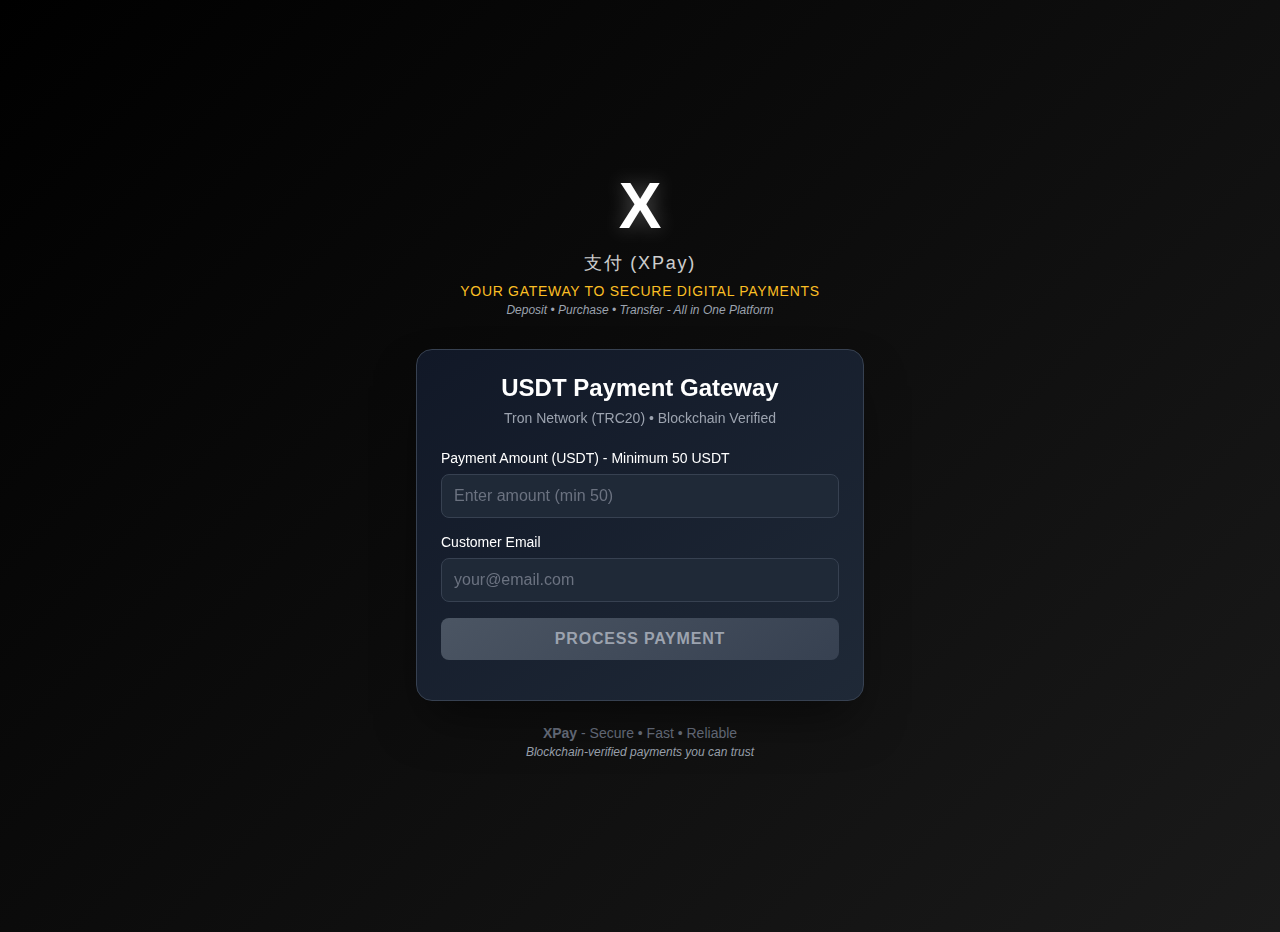
<file: index.html>
<!DOCTYPE html>
<html lang="en">
<head>
    <meta charset="UTF-8">
    <meta name="viewport" content="width=device-width, initial-scale=1.0">
    <title>XPay - Secure USDT Payment Gateway</title>
    <link rel="stylesheet" href="style.css">
</head>
<body>
    <div class="container">
        <!-- Logo Section -->
        <div class="logo-section">
            <div class="logo-x">X</div>
            <div class="logo-text">支付 (XPay)</div>
            <div class="slogan">Your Gateway to Secure Digital Payments</div>
            <div class="sub-slogan">Deposit • Purchase • Transfer - All in One Platform</div>
        </div>

        <!-- Payment Card -->
        <div class="payment-card">
            <div class="header">
                <h2>USDT Payment Gateway</h2>
                <p class="network-text">Tron Network (TRC20) • Blockchain Verified</p>
            </div>

            <!-- Pending Payment Form -->
            <div id="payment-form" class="payment-section">
                <!-- Amount Input -->
                <div class="input-group">
                    <label>Payment Amount (USDT) - Minimum 50 USDT</label>
                    <input type="number" id="payment-amount" placeholder="Enter amount (min 50)" min="50" step="0.01">
                    <div id="amount-error" class="error-message" style="display: none;">Minimum amount is 50 USDT</div>
                </div>

                <!-- Email Input -->
                <div class="input-group">
                    <label>Customer Email</label>
                    <input type="email" id="customer-email" placeholder="your@email.com">
                </div>

                <!-- QR Code Section -->
                <div id="qr-section" class="qr-section" style="display: none;">
                    <div class="qr-header">
                        <h3>Scan QR Code to Pay</h3>
                    </div>
                    <div class="qr-container">
                        <img id="qr-code" alt="USDT Payment QR Code" class="qr-image">
                        <div id="qr-fallback" class="qr-fallback">QR Code Loading...</div>
                    </div>
                    <div class="qr-info">
                        <p>Network: <span class="bold">Tron (TRC20)</span></p>
                        <p>Amount: <span id="display-amount">0</span> USDT</p>
                    </div>
                </div>

                <!-- Wallet Address -->
                <div id="wallet-section" class="wallet-section" style="display: none;">
                    <label class="wallet-label">
                        <svg width="16" height="16" viewBox="0 0 24 24" fill="none" stroke="currentColor" stroke-width="2">
                            <path d="M19 7V4a1 1 0 0 0-1-1H5a2 2 0 0 0 0 4h15a1 1 0 0 1 1 1v4h-3a2 2 0 0 0 0 4h3a1 1 0 0 0 1-1v-2a1 1 0 0 0-1-1"/>
                            <path d="M3 5v14a2 2 0 0 0 2 2h15a1 1 0 0 0 1-1v-4"/>
                        </svg>
                        Wallet Address
                    </label>
                    <div class="wallet-input">
                        <span id="wallet-address">TMZsmxZhxJJjE9cytC4Yvtj4emo5Ybtpk</span>
                        <button id="copy-btn" class="copy-btn">
                            <svg id="copy-icon" width="16" height="16" viewBox="0 0 24 24" fill="none" stroke="currentColor" stroke-width="2">
                                <rect width="14" height="14" x="8" y="8" rx="2" ry="2"/>
                                <path d="m4 16c-1.1 0-2-.9-2-2V4c0-1.1.9-2 2-2h10c1.1 0 2 .9 2 2"/>
                            </svg>
                            <svg id="check-icon" width="16" height="16" viewBox="0 0 24 24" fill="none" stroke="currentColor" stroke-width="2" style="display: none;">
                                <polyline points="20,6 9,17 4,12"/>
                            </svg>
                        </button>
                    </div>
                </div>

                <!-- Timer -->
                <div id="timer-section" class="timer-section" style="display: none;">
                    <div class="timer-label">Time remaining</div>
                    <div id="timer" class="timer">30:00</div>
                </div>

                <!-- Transaction ID Input -->
                <div id="tx-section" class="input-group" style="display: none;">
                    <label>Transaction ID / Hash</label>
                    <input type="text" id="transaction-id" placeholder="Paste your transaction hash">
                </div>

                <!-- Purpose/Remarks Input -->
                <div id="purpose-section" class="input-group" style="display: none;">
                    <label>Purpose / Remarks</label>
                    <input type="text" id="payment-purpose" placeholder="e.g., Gaming credits, Premium subscription, etc." maxlength="100">
                </div>

                <!-- Submit Button -->
                <button id="submit-btn" class="submit-btn" disabled>Process Payment</button>

                <!-- Warning -->
                <div id="warning-section" class="warning" style="display: none;">
                    <svg width="16" height="16" viewBox="0 0 24 24" fill="none" stroke="currentColor" stroke-width="2">
                        <circle cx="12" cy="12" r="10"/>
                        <line x1="12" y1="8" x2="12" y2="12"/>
                        <line x1="12" y1="16" x2="12.01" y2="16"/>
                    </svg>
                    <div class="warning-text">
                        <p>• Send exactly <span id="warning-amount">0</span> USDT to the address above</p>
                        <p>• Use Tron Network (TRC20) only</p>
                        <p>• Minimum amount: 50 USDT</p>
                        <p>• Don't send NFTs to this address</p>
                        <p>• Payment expires in <span id="warning-timer">30:00</span></p>
                    </div>
                </div>
            </div>

            <!-- Verification Status -->
            <div id="verification-section" class="status-section" style="display: none;">
                <div class="spinner yellow-spinner"></div>
                <h3 class="status-title yellow">Verifying Payment...</h3>
                <p class="status-desc">Please wait while we verify your transaction on the blockchain.</p>
                
                <div class="status-info">
                    <div class="wait-info">
                        <div class="pulse-dot"></div>
                        <p class="wait-text">Checking blockchain records</p>
                    </div>
                    <p class="wait-desc">This may take 1-2 minutes</p>
                </div>

                <div class="details-card">
                    <p class="details-title">🔍 Verification Details:</p>
                    <p>💰 Expected: <span id="verify-amount">0</span> USDT</p>
                    <p>🏦 To Address: TMZsmxZhxJJjE9cytC4Yvtj4emo5Ybtpk</p>
                    <p>🔗 TX ID: <span id="verify-tx">-</span></p>
                    <p>📝 Purpose: <span id="verify-purpose">-</span></p>
                </div>
            </div>

            <!-- Approved Status -->
            <div id="approved-section" class="status-section" style="display: none;">
                <div class="check-icon">
                    <svg width="32" height="32" viewBox="0 0 24 24" fill="none" stroke="currentColor" stroke-width="2">
                        <polyline points="20,6 9,17 4,12"/>
                    </svg>
                </div>
                <h3 class="status-title green">Payment Verified & Approved! ✅</h3>
                
                <div class="success-info">
                    <p class="success-title">🎉 Transaction Successful!</p>
                    <p>Your payment has been verified on the blockchain</p>
                    <p class="success-email" id="approved-email">Receipt sent to your email</p>
                </div>

                <div class="details-card">
                    <p class="details-title">📄 Transaction Summary:</p>
                    <p>💰 <span id="approved-amount">0</span> USDT (TRC20)</p>
                    <p>🔗 <span id="approved-tx">-</span></p>
                    <p>✅ Verified: <span id="approved-time">-</span></p>
                </div>

                <div class="info-card blue">
                    <p><strong>📱 Transaction Complete</strong><br/>
                    Check your email for the detailed receipt. You can safely close this page.</p>
                </div>
            </div>
        </div>

        <!-- Footer -->
        <div class="footer">
            <p><strong>XPay</strong> - Secure • Fast • Reliable</p>
            <p class="footer-sub">Blockchain-verified payments you can trust</p>
        </div>
    </div>

    <script src="script.js"></script>
</body>
</html>
</file>
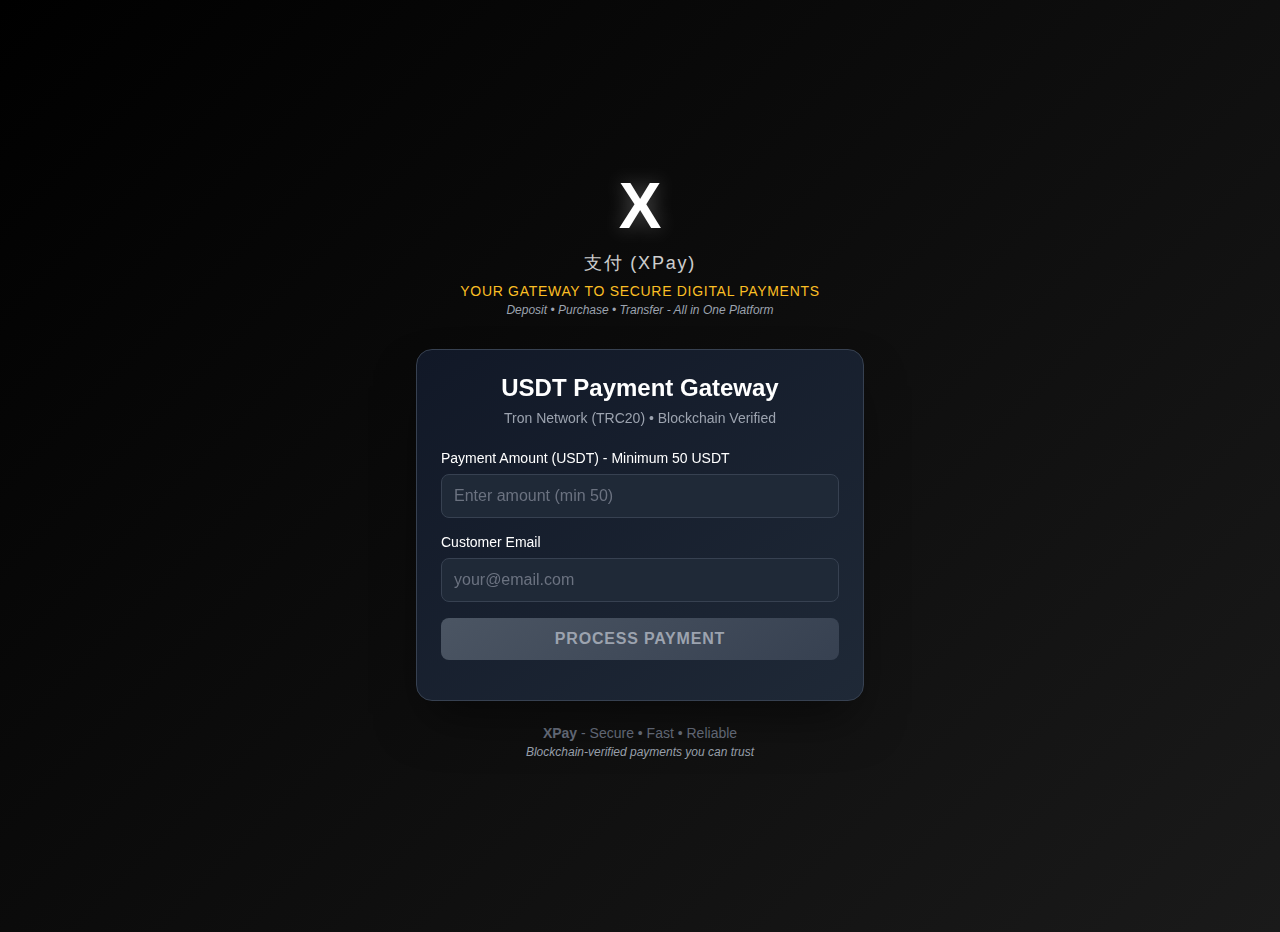
<file: final-html-file.html>
<!DOCTYPE html>
<html lang="en">
<head>
    <meta charset="UTF-8">
    <meta name="viewport" content="width=device-width, initial-scale=1.0">
    <title>XPay - Secure USDT Payment Gateway</title>
    <link rel="stylesheet" href="style.css">
</head>
<body>
    <div class="container">
        <!-- Logo Section -->
        <div class="logo-section">
            <div class="logo-x">X</div>
            <div class="logo-text">支付 (XPay)</div>
            <div class="slogan">Your Gateway to Secure Digital Payments</div>
            <div class="sub-slogan">Deposit • Purchase • Transfer - All in One Platform</div>
        </div>

        <!-- Payment Card -->
        <div class="payment-card">
            <div class="header">
                <h2>USDT Payment Gateway</h2>
                <p class="network-text">Tron Network (TRC20) • Blockchain Verified</p>
            </div>

            <!-- Pending Payment Form -->
            <div id="payment-form" class="payment-section">
                <!-- Amount Input -->
                <div class="input-group">
                    <label>Payment Amount (USDT) - Minimum 50 USDT</label>
                    <input type="number" id="payment-amount" placeholder="Enter amount (min 50)" min="50" step="0.01">
                    <div id="amount-error" class="error-message" style="display: none;">Minimum amount is 50 USDT</div>
                </div>

                <!-- Email Input -->
                <div class="input-group">
                    <label>Customer Email</label>
                    <input type="email" id="customer-email" placeholder="your@email.com">
                </div>

                <!-- QR Code Section -->
                <div id="qr-section" class="qr-section" style="display: none;">
                    <div class="qr-header">
                        <h3>Scan QR Code to Pay</h3>
                    </div>
                    <div class="qr-container">
                        <img id="qr-code" alt="USDT Payment QR Code" class="qr-image">
                        <div id="qr-fallback" class="qr-fallback">QR Code Loading...</div>
                    </div>
                    <div class="qr-info">
                        <p>Network: <span class="bold">Tron (TRC20)</span></p>
                        <p>Amount: <span id="display-amount">0</span> USDT</p>
                    </div>
                </div>

                <!-- Wallet Address -->
                <div id="wallet-section" class="wallet-section" style="display: none;">
                    <label class="wallet-label">
                        <svg width="16" height="16" viewBox="0 0 24 24" fill="none" stroke="currentColor" stroke-width="2">
                            <path d="M19 7V4a1 1 0 0 0-1-1H5a2 2 0 0 0 0 4h15a1 1 0 0 1 1 1v4h-3a2 2 0 0 0 0 4h3a1 1 0 0 0 1-1v-2a1 1 0 0 0-1-1"/>
                            <path d="M3 5v14a2 2 0 0 0 2 2h15a1 1 0 0 0 1-1v-4"/>
                        </svg>
                        Wallet Address
                    </label>
                    <div class="wallet-input">
                        <span id="wallet-address">TMZsmxZhxJJjE9cytC4Yvtj4emo5Ybtpk</span>
                        <button id="copy-btn" class="copy-btn">
                            <svg id="copy-icon" width="16" height="16" viewBox="0 0 24 24" fill="none" stroke="currentColor" stroke-width="2">
                                <rect width="14" height="14" x="8" y="8" rx="2" ry="2"/>
                                <path d="m4 16c-1.1 0-2-.9-2-2V4c0-1.1.9-2 2-2h10c1.1 0 2 .9 2 2"/>
                            </svg>
                            <svg id="check-icon" width="16" height="16" viewBox="0 0 24 24" fill="none" stroke="currentColor" stroke-width="2" style="display: none;">
                                <polyline points="20,6 9,17 4,12"/>
                            </svg>
                        </button>
                    </div>
                </div>

                <!-- Timer -->
                <div id="timer-section" class="timer-section" style="display: none;">
                    <div class="timer-label">Time remaining</div>
                    <div id="timer" class="timer">30:00</div>
                </div>

                <!-- Transaction ID Input -->
                <div id="tx-section" class="input-group" style="display: none;">
                    <label>Transaction ID / Hash</label>
                    <input type="text" id="transaction-id" placeholder="Paste your transaction hash">
                </div>

                <!-- Purpose/Remarks Input -->
                <div id="purpose-section" class="input-group" style="display: none;">
                    <label>Purpose / Remarks</label>
                    <input type="text" id="payment-purpose" placeholder="e.g., Gaming credits, Premium subscription, etc." maxlength="100">
                </div>

                <!-- Submit Button -->
                <button id="submit-btn" class="submit-btn" disabled>Process Payment</button>

                <!-- Warning -->
                <div id="warning-section" class="warning" style="display: none;">
                    <svg width="16" height="16" viewBox="0 0 24 24" fill="none" stroke="currentColor" stroke-width="2">
                        <circle cx="12" cy="12" r="10"/>
                        <line x1="12" y1="8" x2="12" y2="12"/>
                        <line x1="12" y1="16" x2="12.01" y2="16"/>
                    </svg>
                    <div class="warning-text">
                        <p>• Send exactly <span id="warning-amount">0</span> USDT to the address above</p>
                        <p>• Use Tron Network (TRC20) only</p>
                        <p>• Minimum amount: 50 USDT</p>
                        <p>• Don't send NFTs to this address</p>
                        <p>• Payment expires in <span id="warning-timer">30:00</span></p>
                    </div>
                </div>
            </div>

            <!-- Verification Status -->
            <div id="verification-section" class="status-section" style="display: none;">
                <div class="spinner yellow-spinner"></div>
                <h3 class="status-title yellow">Verifying Payment...</h3>
                <p class="status-desc">Please wait while we verify your transaction on the blockchain.</p>
                
                <div class="status-info">
                    <div class="wait-info">
                        <div class="pulse-dot"></div>
                        <p class="wait-text">Checking blockchain records</p>
                    </div>
                    <p class="wait-desc">This may take 1-2 minutes</p>
                </div>

                <div class="details-card">
                    <p class="details-title">🔍 Verification Details:</p>
                    <p>💰 Expected: <span id="verify-amount">0</span> USDT</p>
                    <p>🏦 To Address: TMZsmxZhxJJjE9cytC4Yvtj4emo5Ybtpk</p>
                    <p>🔗 TX ID: <span id="verify-tx">-</span></p>
                    <p>📝 Purpose: <span id="verify-purpose">-</span></p>
                </div>
            </div>

            <!-- Approved Status -->
            <div id="approved-section" class="status-section" style="display: none;">
                <div class="check-icon">
                    <svg width="32" height="32" viewBox="0 0 24 24" fill="none" stroke="currentColor" stroke-width="2">
                        <polyline points="20,6 9,17 4,12"/>
                    </svg>
                </div>
                <h3 class="status-title green">Payment Verified & Approved! ✅</h3>
                
                <div class="success-info">
                    <p class="success-title">🎉 Transaction Successful!</p>
                    <p>Your payment has been verified on the blockchain</p>
                    <p class="success-email" id="approved-email">Receipt sent to your email</p>
                </div>

                <div class="details-card">
                    <p class="details-title">📄 Transaction Summary:</p>
                    <p>💰 <span id="approved-amount">0</span> USDT (TRC20)</p>
                    <p>🔗 <span id="approved-tx">-</span></p>
                    <p>✅ Verified: <span id="approved-time">-</span></p>
                </div>

                <div class="info-card blue">
                    <p><strong>📱 Transaction Complete</strong><br/>
                    Check your email for the detailed receipt. You can safely close this page.</p>
                </div>
            </div>
        </div>

        <!-- Footer -->
        <div class="footer">
            <p><strong>XPay</strong> - Secure • Fast • Reliable</p>
            <p class="footer-sub">Blockchain-verified payments you can trust</p>
        </div>
    </div>

    <script src="script.js"></script>
</body>
</html>
</file>
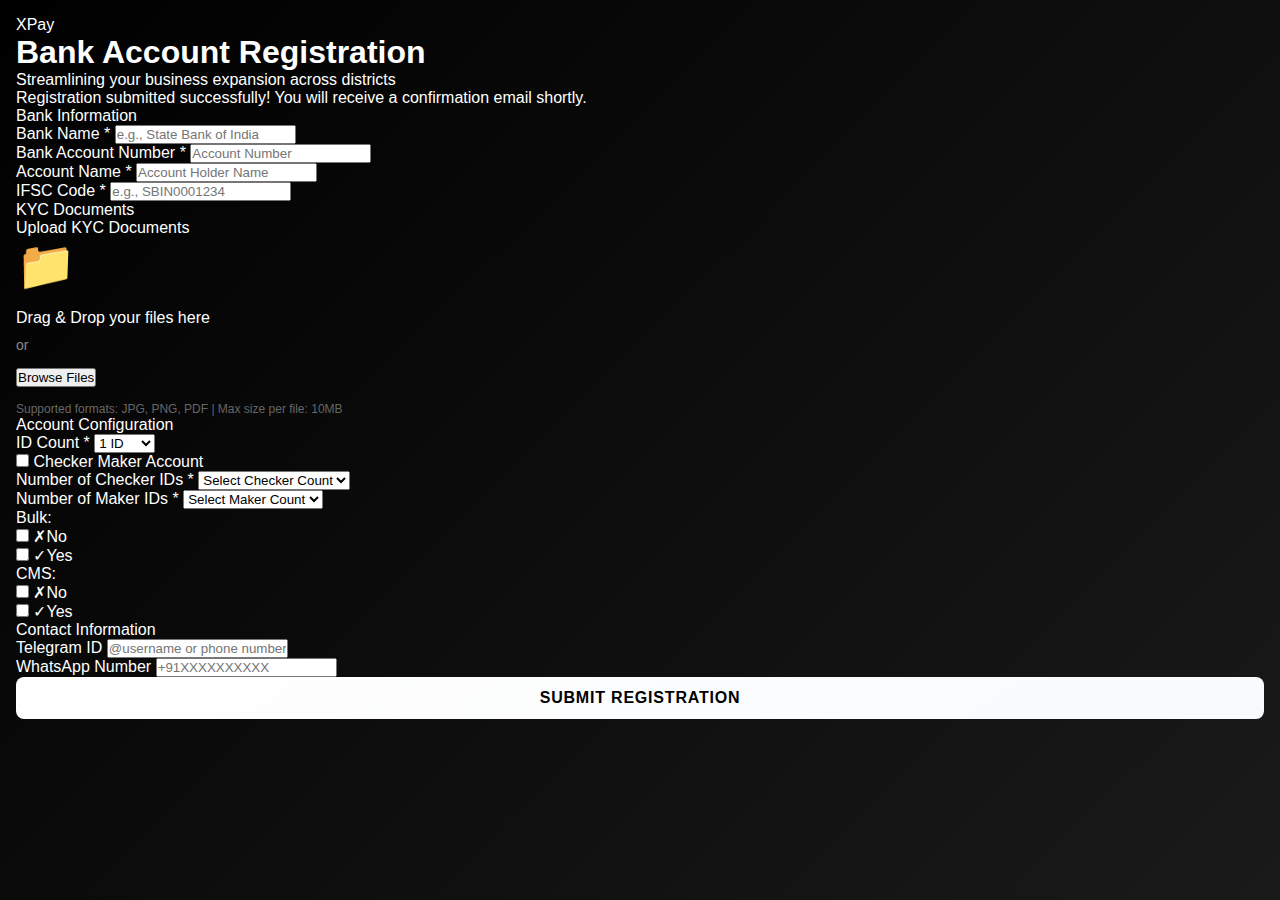
<file: index (2).html>
<!DOCTYPE html>
<html lang="en">
<head>
  <meta charset="UTF-8">
  <meta name="viewport" content="width=device-width, initial-scale=1.0">
  <title>XPay Bank Account Registration</title>
  <link rel="stylesheet" href="./style.css">
</head>
<body>
  <div class="form-container">
    <div class="logo"><span class="x">X</span>Pay</div>
    <h1>Bank Account Registration</h1>
    <p class="subtitle">Streamlining your business expansion across districts</p>

    <div class="success-message" id="successMessage">
      Registration submitted successfully! You will receive a confirmation email shortly.
    </div>

    <form id="bankForm" onsubmit="handleSubmit(event)">
      <!-- Bank Information -->
      <div class="section-title">Bank Information</div>
      <div class="form-grid">
        <div class="form-group">
          <label for="bankName">Bank Name *</label>
          <input type="text" id="bankName" name="bankName" placeholder="e.g., State Bank of India" required>
        </div>

        <div class="form-group">
          <label for="accountNumber">Bank Account Number *</label>
          <input type="text" id="accountNumber" name="accountNumber" placeholder="Account Number" required>
        </div>
        <div class="form-group">
          <label for="accountName">Account Name *</label>
          <input type="text" id="accountName" name="accountName" placeholder="Account Holder Name" required>
        </div>
        <div class="form-group">
          <label for="ifscCode">IFSC Code *</label>
          <input type="text" id="ifscCode" name="ifscCode" placeholder="e.g., SBIN0001234" required>
        </div>
      </div>

      <!-- KYC Documents -->
      <div class="section-title">KYC Documents</div>
      <div class="form-group" style="grid-column: 1 / -1;">
        <label for="kycDocuments">Upload KYC Documents</label>
        <div class="file-drop-area" id="fileDropArea">
          <input type="file" id="kycDocuments" name="kycDocuments" multiple accept="image/*,.pdf" style="display: none;">
          <div class="drop-message">
            <div style="font-size: 48px; color: #00d4ff; margin-bottom: 15px;">📁</div>
            <div style="font-size: 16px; margin-bottom: 10px;">Drag & Drop your files here</div>
            <div style="font-size: 14px; color: #888; margin-bottom: 15px;">or</div>
            <button type="button" class="browse-btn" onclick="document.getElementById('kycDocuments').click()">Browse Files</button>
            <div style="margin-top: 15px; font-size: 12px; color: #666;">
              Supported formats: JPG, PNG, PDF | Max size per file: 10MB
            </div>
          </div>
        </div>
        <div id="fileList" class="file-list"></div>
      </div>

      <!-- Account Config -->
      <div class="section-title">Account Configuration</div>
      <div class="form-grid">
        <div class="form-group" id="idCountGroup">
          <label for="idCount">ID Count *</label>
          <select id="idCount" name="idCount" onchange="updateFormFields()" required>
            <option value="1" selected>1 ID</option>
            <option value="2">2 IDs</option>
            <option value="3">3 IDs</option>
            <option value="4">4 IDs</option>
            <option value="5">5 IDs</option>
            <option value="6">6 IDs</option>
            <option value="7">7 IDs</option>
            <option value="8">8 IDs</option>
            <option value="9">9 IDs</option>
            <option value="10">10 IDs</option>
          </select>
        </div>
        <div class="form-group">
          <div class="checkbox-group">
            <input type="checkbox" id="checkerMaker" name="checkerMaker" onchange="updateFormFields()">
            <label for="checkerMaker">Checker Maker Account</label>
          </div>
        </div>
      </div>

      <!-- Checker Maker Configuration -->
      <div id="checkerMakerConfig" class="hidden">
        <div class="form-grid">
          <div class="form-group">
            <label for="checkerCount">Number of Checker IDs *</label>
            <select id="checkerCount" name="checkerCount" onchange="updateFormFields()">
              <option value="">Select Checker Count</option>
              <option value="1">1 Checker ID</option>
              <option value="2">2 Checker IDs</option>
              <option value="3">3 Checker IDs</option>
              <option value="4">4 Checker IDs</option>
              <option value="5">5 Checker IDs</option>
            </select>
          </div>
          <div class="form-group">
            <label for="makerCount">Number of Maker IDs *</label>
            <select id="makerCount" name="makerCount" onchange="updateFormFields()">
              <option value="">Select Maker Count</option>
              <option value="1">1 Maker ID</option>
              <option value="2">2 Maker IDs</option>
              <option value="3">3 Maker IDs</option>
              <option value="4">4 Maker IDs</option>
              <option value="5">5 Maker IDs</option>
            </select>
          </div>
        </div>
      </div>

      <!-- Transaction Options -->
      <div class="transaction-options">
        <div class="options-group">
          <label class="options-label">Bulk:</label>
          <div class="compact-options">
            <div class="compact-option">
              <input type="checkbox" id="noBulk" name="noBulk" onchange="handleBulkSelection('noBulk')">
              <label for="noBulk"><span class="option-icon no">✗</span>No</label>
            </div>
            <div class="compact-option">
              <input type="checkbox" id="bulk" name="bulk" onchange="handleBulkSelection('bulk')">
              <label for="bulk"><span class="option-icon yes">✓</span>Yes</label>
            </div>
          </div>
        </div>
        
        <div class="options-group">
          <label class="options-label">CMS:</label>
          <div class="compact-options">
            <div class="compact-option">
              <input type="checkbox" id="cmsNo" name="cmsNo" onchange="handleCMSSelection('cmsNo')">
              <label for="cmsNo"><span class="option-icon no">✗</span>No</label>
            </div>
            <div class="compact-option">
              <input type="checkbox" id="cmsYes" name="cmsYes" onchange="handleCMSSelection('cmsYes')">
              <label for="cmsYes"><span class="option-icon yes">✓</span>Yes</label>
            </div>
          </div>
        </div>
      </div>

      <!-- Contact Information -->
      <div class="section-title">Contact Information</div>
      <div class="form-grid">
        <div class="form-group">
          <label for="telegramId">Telegram ID</label>
          <input type="text" id="telegramId" name="telegramId" placeholder="@username or phone number">
        </div>
        <div class="form-group">
          <label for="whatsappNumber">WhatsApp Number</label>
          <input type="tel" id="whatsappNumber" name="whatsappNumber" placeholder="+91XXXXXXXXXX">
        </div>
      </div>

      <!-- Dynamic Section -->
      <div id="loginCredentialsSection" class="dynamic-section"></div>

      <button type="submit" class="submit-btn">Submit Registration</button>
    </form>
  </div>

  <script src="./script.js"></script>
</body>
</html>
</file>
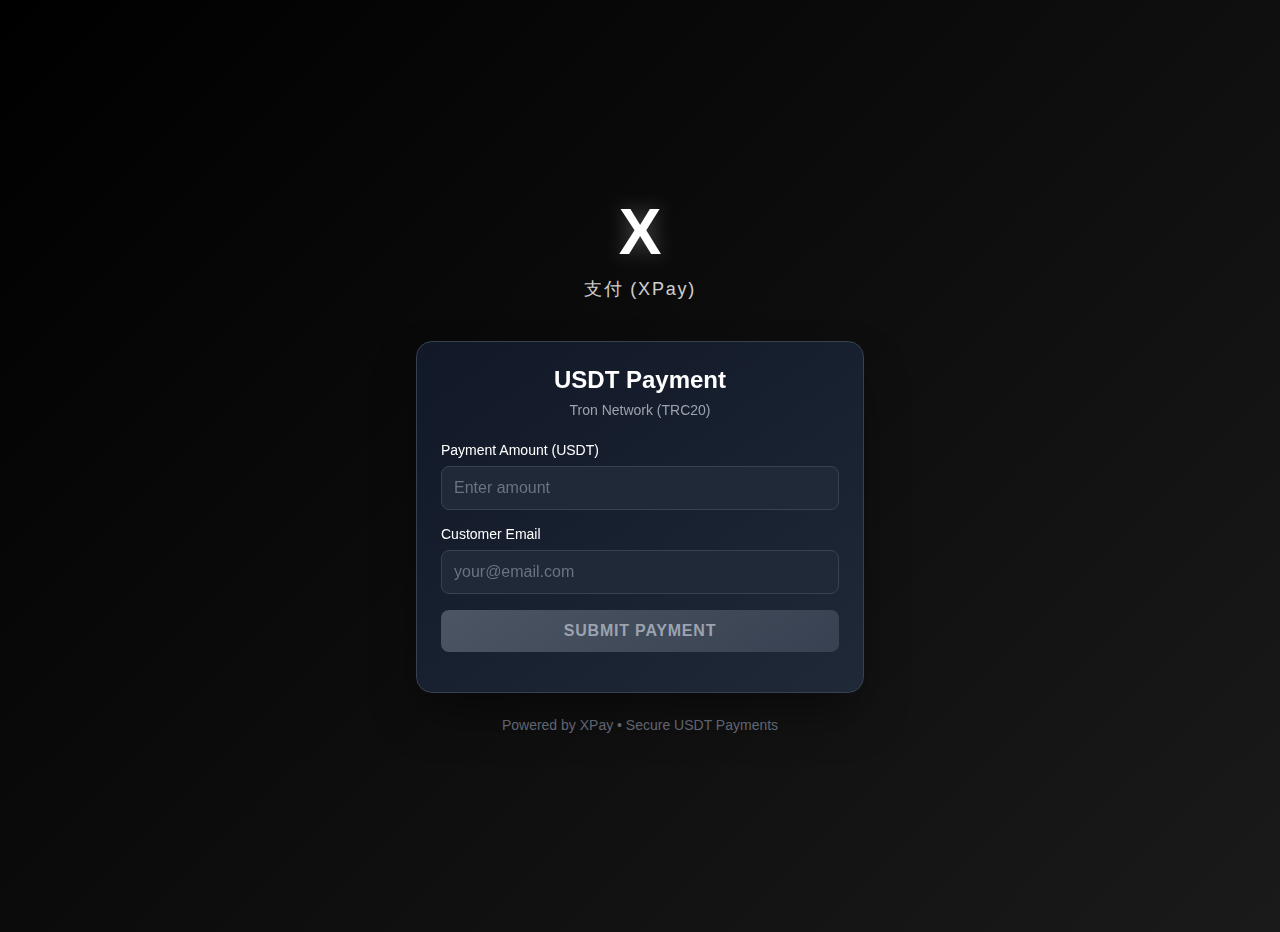
<file: xpay-html-file (1).html>
<!DOCTYPE html>
<html lang="en">
<head>
    <meta charset="UTF-8">
    <meta name="viewport" content="width=device-width, initial-scale=1.0">
    <title>XPay - USDT Payment System</title>
    <link rel="stylesheet" href="style.css">
</head>
<body>
    <div class="container">
        <!-- Logo Section -->
        <div class="logo-section">
            <div class="logo-x">X</div>
            <div class="logo-text">支付 (XPay)</div>
        </div>

        <!-- Payment Card -->
        <div class="payment-card">
            <div class="header">
                <h2>USDT Payment</h2>
                <p class="network-text">Tron Network (TRC20)</p>
            </div>

            <!-- Pending Payment Form -->
            <div id="payment-form" class="payment-section">
                <!-- Amount Input -->
                <div class="input-group">
                    <label>Payment Amount (USDT)</label>
                    <input type="number" id="payment-amount" placeholder="Enter amount">
                </div>

                <!-- Email Input -->
                <div class="input-group">
                    <label>Customer Email</label>
                    <input type="email" id="customer-email" placeholder="your@email.com">
                </div>

                <!-- QR Code Section -->
                <div id="qr-section" class="qr-section" style="display: none;">
                    <div class="qr-header">
                        <h3>Deposit USDT to Wallet</h3>
                    </div>
                    <div class="qr-container">
                        <img id="qr-code" alt="USDT Payment QR Code" class="qr-image">
                        <div id="qr-fallback" class="qr-fallback">QR Code Loading...</div>
                    </div>
                    <div class="qr-info">
                        <p>Network: <span class="bold">Tron (TRC20)</span></p>
                        <p>Amount: <span id="display-amount">0</span> USDT</p>
                    </div>
                </div>

                <!-- Wallet Address -->
                <div id="wallet-section" class="wallet-section" style="display: none;">
                    <label class="wallet-label">
                        <svg width="16" height="16" viewBox="0 0 24 24" fill="none" stroke="currentColor" stroke-width="2">
                            <path d="M19 7V4a1 1 0 0 0-1-1H5a2 2 0 0 0 0 4h15a1 1 0 0 1 1 1v4h-3a2 2 0 0 0 0 4h3a1 1 0 0 0 1-1v-2a1 1 0 0 0-1-1"/>
                            <path d="M3 5v14a2 2 0 0 0 2 2h15a1 1 0 0 0 1-1v-4"/>
                        </svg>
                        Wallet Address
                    </label>
                    <div class="wallet-input">
                        <span id="wallet-address">TMZsmxZhxJJjE9cytC4Yvtj4emo5Ybtpk</span>
                        <button id="copy-btn" class="copy-btn">
                            <svg id="copy-icon" width="16" height="16" viewBox="0 0 24 24" fill="none" stroke="currentColor" stroke-width="2">
                                <rect width="14" height="14" x="8" y="8" rx="2" ry="2"/>
                                <path d="m4 16c-1.1 0-2-.9-2-2V4c0-1.1.9-2 2-2h10c1.1 0 2 .9 2 2"/>
                            </svg>
                            <svg id="check-icon" width="16" height="16" viewBox="0 0 24 24" fill="none" stroke="currentColor" stroke-width="2" style="display: none;">
                                <polyline points="20,6 9,17 4,12"/>
                            </svg>
                        </button>
                    </div>
                </div>

                <!-- Timer -->
                <div id="timer-section" class="timer-section" style="display: none;">
                    <div class="timer-label">Time remaining</div>
                    <div id="timer" class="timer">30:00</div>
                </div>

                <!-- Transaction ID Input -->
                <div id="tx-section" class="input-group" style="display: none;">
                    <label>Transaction ID</label>
                    <input type="text" id="transaction-id" placeholder="Paste your transaction hash">
                </div>

                <!-- Submit Button -->
                <button id="submit-btn" class="submit-btn" disabled>Submit Payment</button>

                <!-- Warning -->
                <div id="warning-section" class="warning" style="display: none;">
                    <svg width="16" height="16" viewBox="0 0 24 24" fill="none" stroke="currentColor" stroke-width="2">
                        <circle cx="12" cy="12" r="10"/>
                        <line x1="12" y1="8" x2="12" y2="12"/>
                        <line x1="12" y1="16" x2="12.01" y2="16"/>
                    </svg>
                    <div class="warning-text">
                        <p>• Send exactly <span id="warning-amount">0</span> USDT to the address above</p>
                        <p>• Use Tron Network (TRC20) only</p>
                        <p>• Don't send NFTs to this address</p>
                        <p>• Payment expires in <span id="warning-timer">30:00</span></p>
                    </div>
                </div>
            </div>

            <!-- Submitted Status -->
            <div id="submitted-section" class="status-section" style="display: none;">
                <div class="spinner yellow-spinner"></div>
                <h3 class="status-title yellow">Payment Submitted!</h3>
                <p class="status-desc">Your payment is being reviewed by our team.</p>
                
                <div class="status-info">
                    <div class="wait-info">
                        <div class="pulse-dot"></div>
                        <p class="wait-text">Please wait <span id="wait-timer">30:00</span></p>
                    </div>
                    <p class="wait-desc">You will automatically receive your receipt via email once approved</p>
                </div>

                <div class="details-card">
                    <p class="details-title">📋 Submission Details:</p>
                    <p>💰 Amount: <span id="submitted-amount">0</span> USDT</p>
                    <p>📧 Receipt to: <span id="submitted-email">-</span></p>
                    <p>🔗 TX ID: <span id="submitted-tx">-</span></p>
                    <p>⏰ Submitted: <span id="submitted-time">-</span></p>
                </div>

                <div class="info-card">
                    <p><strong>ℹ️ What happens next?</strong><br/>
                    Our team will verify your payment and you'll receive an email confirmation within 30 minutes. 
                    You can safely close this page.</p>
                </div>
            </div>

            <!-- Approved Status -->
            <div id="approved-section" class="status-section" style="display: none;">
                <div class="check-icon">
                    <svg width="32" height="32" viewBox="0 0 24 24" fill="none" stroke="currentColor" stroke-width="2">
                        <polyline points="20,6 9,17 4,12"/>
                    </svg>
                </div>
                <h3 class="status-title green">Payment Approved! ✅</h3>
                
                <div class="success-info">
                    <p class="success-title">🎉 All Done!</p>
                    <p>Your receipt has been sent to:</p>
                    <p class="success-email" id="approved-email">-</p>
                </div>

                <div class="details-card">
                    <p class="details-title">📄 Transaction Summary:</p>
                    <p>💰 <span id="approved-amount">0</span> USDT (TRC20)</p>
                    <p>🔗 <span id="approved-tx">-</span></p>
                    <p>✅ Approved: <span id="approved-time">-</span></p>
                </div>

                <div class="info-card blue">
                    <p><strong>📱 You can now close this page</strong><br/>
                    Check your email for the receipt and transaction details.</p>
                </div>
            </div>
        </div>

        <!-- Footer -->
        <div class="footer">
            <p>Powered by XPay • Secure USDT Payments</p>
        </div>
    </div>

    <script src="script.js"></script>
</body>
</html>
</file>
<file: style.css>
/* XPay Payment Gateway - Complete CSS Styles */

/* Reset and base styles */
* {
    margin: 0;
    padding: 0;
    box-sizing: border-box;
}

body {
    font-family: -apple-system, BlinkMacSystemFont, 'Segoe UI', Roboto, sans-serif;
    background: linear-gradient(135deg, #000000 0%, #1a1a1a 100%);
    color: #ffffff;
    min-height: 100vh;
    padding: 1rem;
}

.container {
    min-height: 100vh;
    display: flex;
    flex-direction: column;
    align-items: center;
    justify-content: center;
    max-width: 28rem;
    margin: 0 auto;
}

/* Logo Section */
.logo-section {
    text-align: center;
    margin-bottom: 2rem;
}

.logo-x {
    font-size: 4rem;
    font-weight: bold;
    margin-bottom: 0.5rem;
    text-shadow: 0 0 20px rgba(255, 255, 255, 0.3);
}

.logo-text {
    font-size: 1.125rem;
    letter-spacing: 0.1em;
    opacity: 0.8;
    margin-bottom: 0.5rem;
}

.slogan {
    font-size: 0.875rem;
    color: #fbbf24;
    font-weight: 500;
    margin-bottom: 0.25rem;
    text-transform: uppercase;
    letter-spacing: 0.05em;
}

.sub-slogan {
    font-size: 0.75rem;
    color: #9ca3af;
    font-style: italic;
}

/* Payment Card */
.payment-card {
    background: linear-gradient(145deg, #111827, #1f2937);
    border-radius: 1rem;
    padding: 1.5rem;
    border: 1px solid #374151;
    box-shadow: 0 25px 50px -12px rgba(0, 0, 0, 0.5);
    width: 100%;
    backdrop-filter: blur(10px);
}

.header {
    text-align: center;
    margin-bottom: 1.5rem;
}

.header h2 {
    font-size: 1.5rem;
    font-weight: bold;
    margin-bottom: 0.5rem;
}

.network-text {
    color: #9ca3af;
    font-size: 0.875rem;
}

/* Input Groups */
.input-group {
    margin-bottom: 1rem;
}

.input-group label {
    display: block;
    font-size: 0.875rem;
    font-weight: 500;
    margin-bottom: 0.5rem;
}

.input-group input {
    width: 100%;
    padding: 0.75rem;
    background-color: #1f2937;
    border: 1px solid #374151;
    border-radius: 0.5rem;
    color: white;
    font-size: 1rem;
    transition: all 0.2s;
}

.input-group input:focus {
    outline: none;
    border-color: #fbbf24;
    box-shadow: 0 0 0 3px rgba(251, 191, 36, 0.1);
}

.input-group input::placeholder {
    color: #6b7280;
}

.error-message {
    color: #ef4444;
    font-size: 0.75rem;
    margin-top: 0.25rem;
    display: flex;
    align-items: center;
}

.input-group input.error {
    border-color: #ef4444;
    box-shadow: 0 0 0 3px rgba(239, 68, 68, 0.1);
}

/* QR Code Section */
.qr-section {
    background: linear-gradient(145deg, #ffffff, #f8fafc);
    padding: 1.5rem;
    border-radius: 0.5rem;
    margin-bottom: 1rem;
    border: 2px solid #e5e7eb;
}

.qr-header {
    text-align: center;
    margin-bottom: 0.75rem;
}

.qr-header h3 {
    color: #1f2937;
    font-size: 0.875rem;
    font-weight: 600;
}

.qr-container {
    display: flex;
    justify-content: center;
    margin-bottom: 0.75rem;
}

.qr-image {
    width: 10rem;
    height: 10rem;
    border: 2px solid #e5e7eb;
    border-radius: 0.5rem;
}

.qr-fallback {
    width: 10rem;
    height: 10rem;
    background-color: #e5e7eb;
    display: flex;
    align-items: center;
    justify-content: center;
    color: #6b7280;
    font-size: 0.75rem;
    text-align: center;
    border-radius: 0.5rem;
    border: 2px dashed #9ca3af;
}

.qr-info {
    text-align: center;
}

.qr-info p {
    color: #6b7280;
    font-size: 0.75rem;
    margin-bottom: 0.25rem;
}

.bold {
    font-weight: 600;
    color: #1f2937;
}

/* Wallet Section */
.wallet-section {
    margin-bottom: 1rem;
}

.wallet-label {
    display: flex;
    align-items: center;
    font-size: 0.875rem;
    font-weight: 500;
    margin-bottom: 0.5rem;
}

.wallet-label svg {
    margin-right: 0.5rem;
}

.wallet-input {
    display: flex;
    align-items: center;
    background-color: #1f2937;
    border: 1px solid #374151;
    border-radius: 0.5rem;
    padding: 0.75rem;
    transition: border-color 0.2s;
}

.wallet-input:hover {
    border-color: #4b5563;
}

.wallet-input span {
    flex: 1;
    font-size: 0.875rem;
    word-break: break-all;
    font-family: 'Courier New', monospace;
}

.copy-btn {
    background: none;
    border: none;
    padding: 0.5rem;
    margin-left: 0.5rem;
    color: white;
    cursor: pointer;
    border-radius: 0.25rem;
    transition: all 0.2s;
}

.copy-btn:hover {
    background-color: #374151;
    transform: scale(1.05);
}

.copy-btn svg.text-green-400 {
    color: #10b981;
}

/* Timer Section */
.timer-section {
    text-align: center;
    margin-bottom: 1rem;
}

.timer-label {
    color: #9ca3af;
    font-size: 0.875rem;
    margin-bottom: 0.25rem;
}

.timer {
    font-family: 'Courier New', monospace;
    font-size: 1.25rem;
    color: #fbbf24;
    font-weight: bold;
    text-shadow: 0 0 10px rgba(251, 191, 36, 0.3);
}

/* Submit Button */
.submit-btn {
    width: 100%;
    background: linear-gradient(145deg, #ffffff, #f8fafc);
    color: black;
    font-weight: 600;
    padding: 0.75rem;
    border-radius: 0.5rem;
    border: none;
    cursor: pointer;
    transition: all 0.2s;
    margin-bottom: 1rem;
    font-size: 1rem;
    text-transform: uppercase;
    letter-spacing: 0.05em;
}

.submit-btn:hover:not(:disabled) {
    background: linear-gradient(145deg, #e5e7eb, #d1d5db);
    transform: translateY(-1px);
    box-shadow: 0 4px 12px rgba(0, 0, 0, 0.15);
}

.submit-btn:disabled {
    background: linear-gradient(145deg, #4b5563, #374151);
    color: #9ca3af;
    cursor: not-allowed;
    transform: none;
    box-shadow: none;
}

/* Warning Section */
.warning {
    display: flex;
    align-items: flex-start;
    background: linear-gradient(145deg, rgba(180, 83, 9, 0.2), rgba(180, 83, 9, 0.1));
    border: 1px solid #d97706;
    border-radius: 0.5rem;
    padding: 0.75rem;
    backdrop-filter: blur(5px);
}

.warning svg {
    color: #fbbf24;
    margin-top: 0.125rem;
    margin-right: 0.5rem;
    flex-shrink: 0;
}

.warning-text {
    font-size: 0.75rem;
    color: #fef3c7;
}

.warning-text p {
    margin-bottom: 0.25rem;
}

/* Status Sections */
.status-section {
    text-align: center;
    padding: 2rem 0;
}

.spinner {
    width: 4rem;
    height: 4rem;
    border: 4px solid #374151;
    border-radius: 50%;
    margin: 0 auto 1rem;
    animation: spin 1s linear infinite;
}

.yellow-spinner {
    border-top-color: #fbbf24;
    box-shadow: 0 0 20px rgba(251, 191, 36, 0.3);
}

.status-title {
    font-size: 1.25rem;
    font-weight: 600;
    margin-bottom: 0.5rem;
}

.yellow {
    color: #fbbf24;
}

.green {
    color: #10b981;
}

.status-desc {
    color: #9ca3af;
    margin-bottom: 1rem;
}

/* Status Info */
.status-info {
    background: linear-gradient(145deg, #1f2937, #111827);
    padding: 1rem;
    border-radius: 0.5rem;
    margin-bottom: 1rem;
    border: 1px solid #374151;
}

.wait-info {
    display: flex;
    align-items: center;
    justify-content: center;
    margin-bottom: 0.5rem;
}

.pulse-dot {
    width: 0.5rem;
    height: 0.5rem;
    background-color: #fbbf24;
    border-radius: 50%;
    margin-right: 0.5rem;
    animation: pulse 2s cubic-bezier(0.4, 0, 0.6, 1) infinite;
    box-shadow: 0 0 10px rgba(251, 191, 36, 0.5);
}

.wait-text {
    color: #fde047;
    font-size: 0.875rem;
    font-weight: 500;
}

.wait-desc {
    color: #9ca3af;
    font-size: 0.75rem;
}

/* Details Card */
.details-card {
    background: linear-gradient(145deg, #1f2937, #111827);
    padding: 0.75rem;
    border-radius: 0.5rem;
    margin-bottom: 1rem;
    font-size: 0.75rem;
    color: #6b7280;
    border: 1px solid #374151;
}

.details-title {
    color: #d1d5db;
    font-weight: 500;
    margin-bottom: 0.5rem;
}

.details-card p {
    margin-bottom: 0.25rem;
}

/* Info Card */
.info-card {
    padding: 0.75rem;
    border-radius: 0.5rem;
    font-size: 0.75rem;
    background: linear-gradient(145deg, rgba(30, 64, 175, 0.2), rgba(30, 64, 175, 0.1));
    border: 1px solid #3b82f6;
    color: #bfdbfe;
}

.info-card.blue {
    background: linear-gradient(145deg, rgba(30, 64, 175, 0.2), rgba(30, 64, 175, 0.1));
    border: 1px solid #3b82f6;
    color: #bfdbfe;
}

/* Success Info */
.success-info {
    background: linear-gradient(145deg, rgba(6, 95, 70, 0.2), rgba(6, 95, 70, 0.1));
    border: 1px solid #10b981;
    padding: 1rem;
    border-radius: 0.5rem;
    margin-bottom: 1rem;
}

.success-title {
    color: #6ee7b7;
    font-weight: 500;
    margin-bottom: 0.5rem;
}

.success-info p {
    color: #a7f3d0;
    font-size: 0.875rem;
    margin-bottom: 0.25rem;
}

.success-email {
    color: #ecfdf5;
    font-family: 'Courier New', monospace;
    font-size: 0.875rem;
    font-weight: 500;
}

/* Check Icon */
.check-icon {
    width: 4rem;
    height: 4rem;
    background: linear-gradient(145deg, #10b981, #059669);
    border-radius: 50%;
    display: flex;
    align-items: center;
    justify-content: center;
    margin: 0 auto 1rem;
    animation: pulse 2s cubic-bezier(0.4, 0, 0.6, 1) infinite;
    box-shadow: 0 0 30px rgba(16, 185, 129, 0.4);
}

/* Footer */
.footer {
    text-align: center;
    margin-top: 1.5rem;
    color: #6b7280;
    font-size: 0.875rem;
}

.footer p {
    margin-bottom: 0.25rem;
}

.footer-sub {
    font-size: 0.75rem;
    color: #9ca3af;
    font-style: italic;
}

/* Animations */
@keyframes spin {
    from {
        transform: rotate(0deg);
    }
    to {
        transform: rotate(360deg);
    }
}

@keyframes pulse {
    0%, 100% {
        opacity: 1;
        transform: scale(1);
    }
    50% {
        opacity: 0.5;
        transform: scale(1.05);
    }
}

/* Responsive Design */
@media (max-width: 640px) {
    .container {
        padding: 0.5rem;
    }
    
    .payment-card {
        padding: 1rem;
    }
    
    .logo-x {
        font-size: 3rem;
    }
    
    .slogan {
        font-size: 0.75rem;
    }
    
    .sub-slogan {
        font-size: 0.6875rem;
    }
}

/* Additional Utility Classes */
.text-center {
    text-align: center;
}

.py-8 {
    padding-top: 2rem;
    padding-bottom: 2rem;
}

.w-16 {
    width: 4rem;
}

.h-16 {
    height: 4rem;
}

.bg-red-600 {
    background-color: #dc2626;
}

.rounded-full {
    border-radius: 9999px;
}

.flex {
    display: flex;
}

.items-center {
    align-items: center;
}

.justify-center {
    justify-content: center;
}

.mx-auto {
    margin-left: auto;
    margin-right: auto;
}

.mb-4 {
    margin-bottom: 1rem;
}

.mb-2 {
    margin-bottom: 0.5rem;
}

.text-xl {
    font-size: 1.25rem;
}

.font-semibold {
    font-weight: 600;
}

.text-red-400 {
    color: #f87171;
}

.text-gray-400 {
    color: #9ca3af;
}

.bg-red-900\/30 {
    background-color: rgba(127, 29, 29, 0.3);
}

.border-red-600 {
    border-color: #dc2626;
}

.p-4 {
    padding: 1rem;
}

.rounded-lg {
    border-radius: 0.5rem;
}

.text-red-200 {
    color: #fecaca;
}

.text-sm {
    font-size: 0.875rem;
}

.bg-white {
    background-color: #ffffff;
}

.text-black {
    color: #000000;
}

.px-6 {
    padding-left: 1.5rem;
    padding-right: 1.5rem;
}

.py-2 {
    padding-top: 0.5rem;
    padding-bottom: 0.5rem;
}

.rounded {
    border-radius: 0.25rem;
}

.hover\:bg-gray-200:hover {
    background-color: #e5e7eb;
}
</file>
